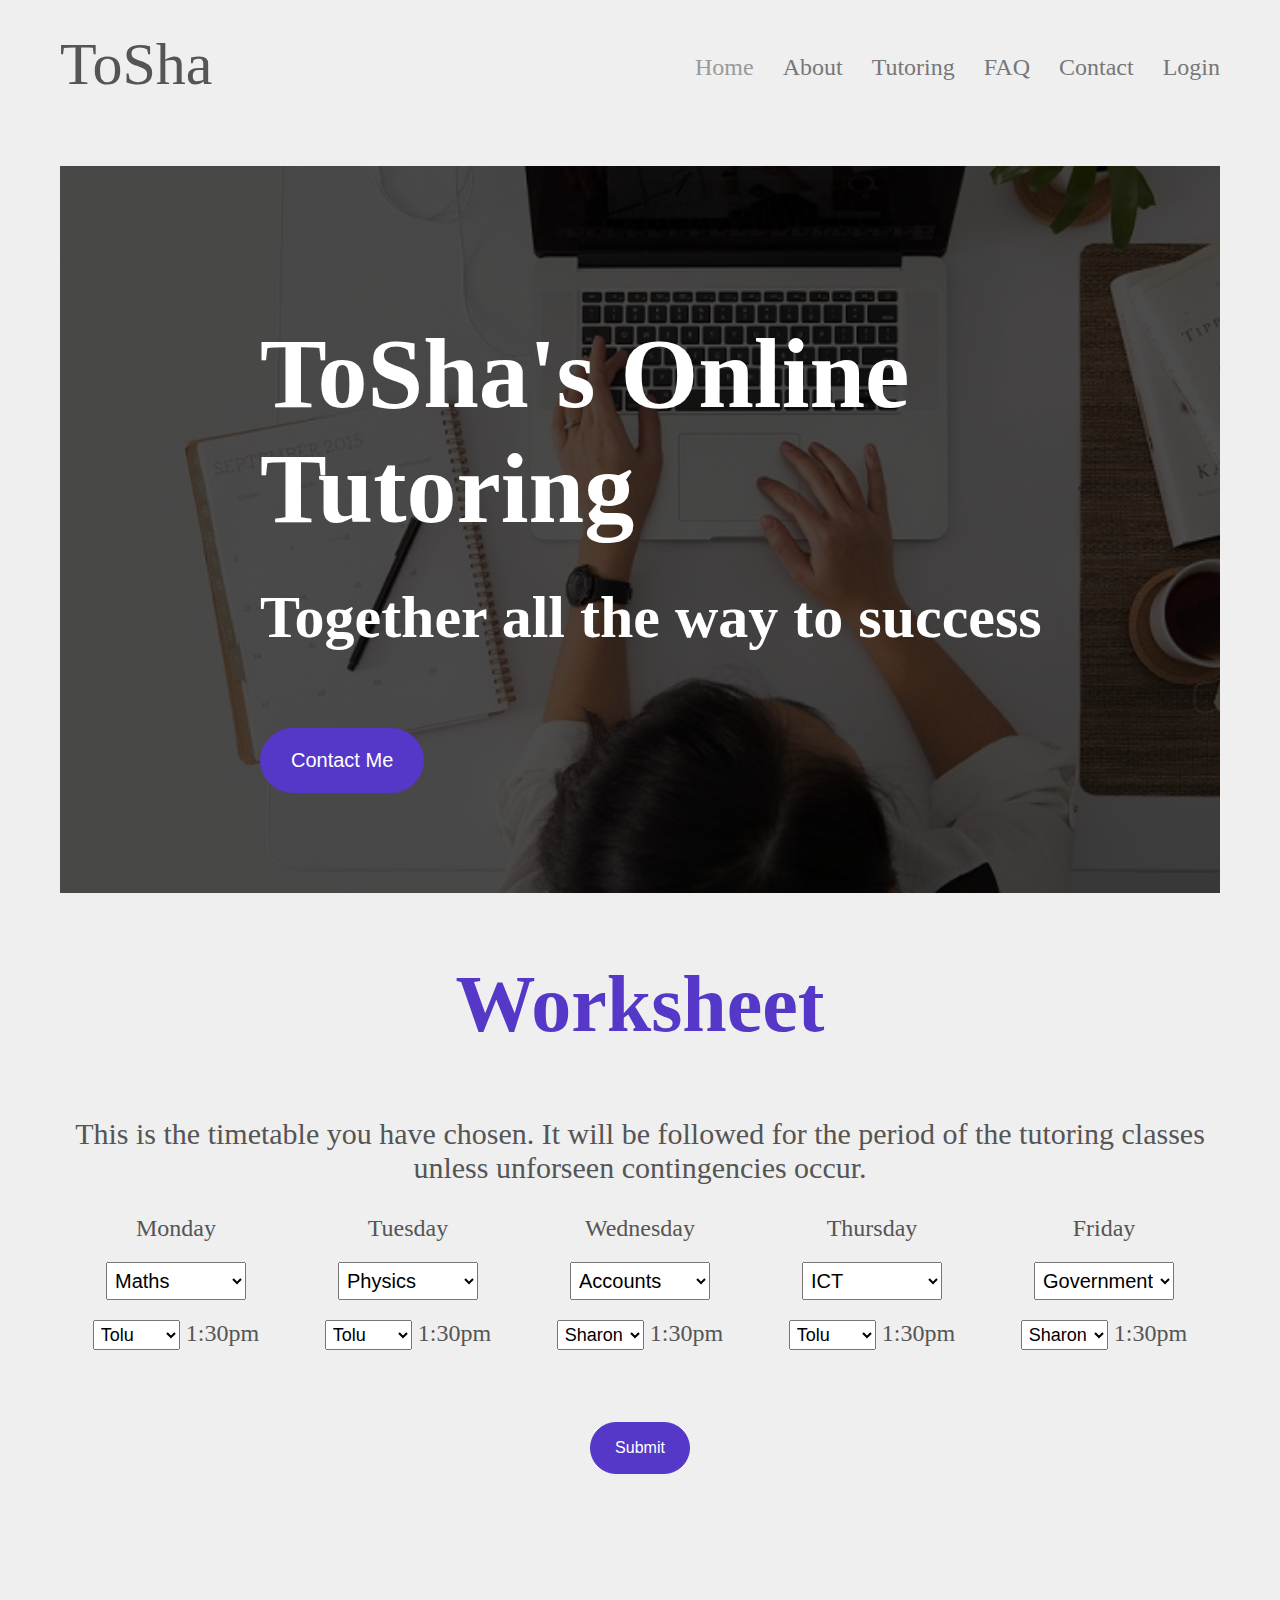
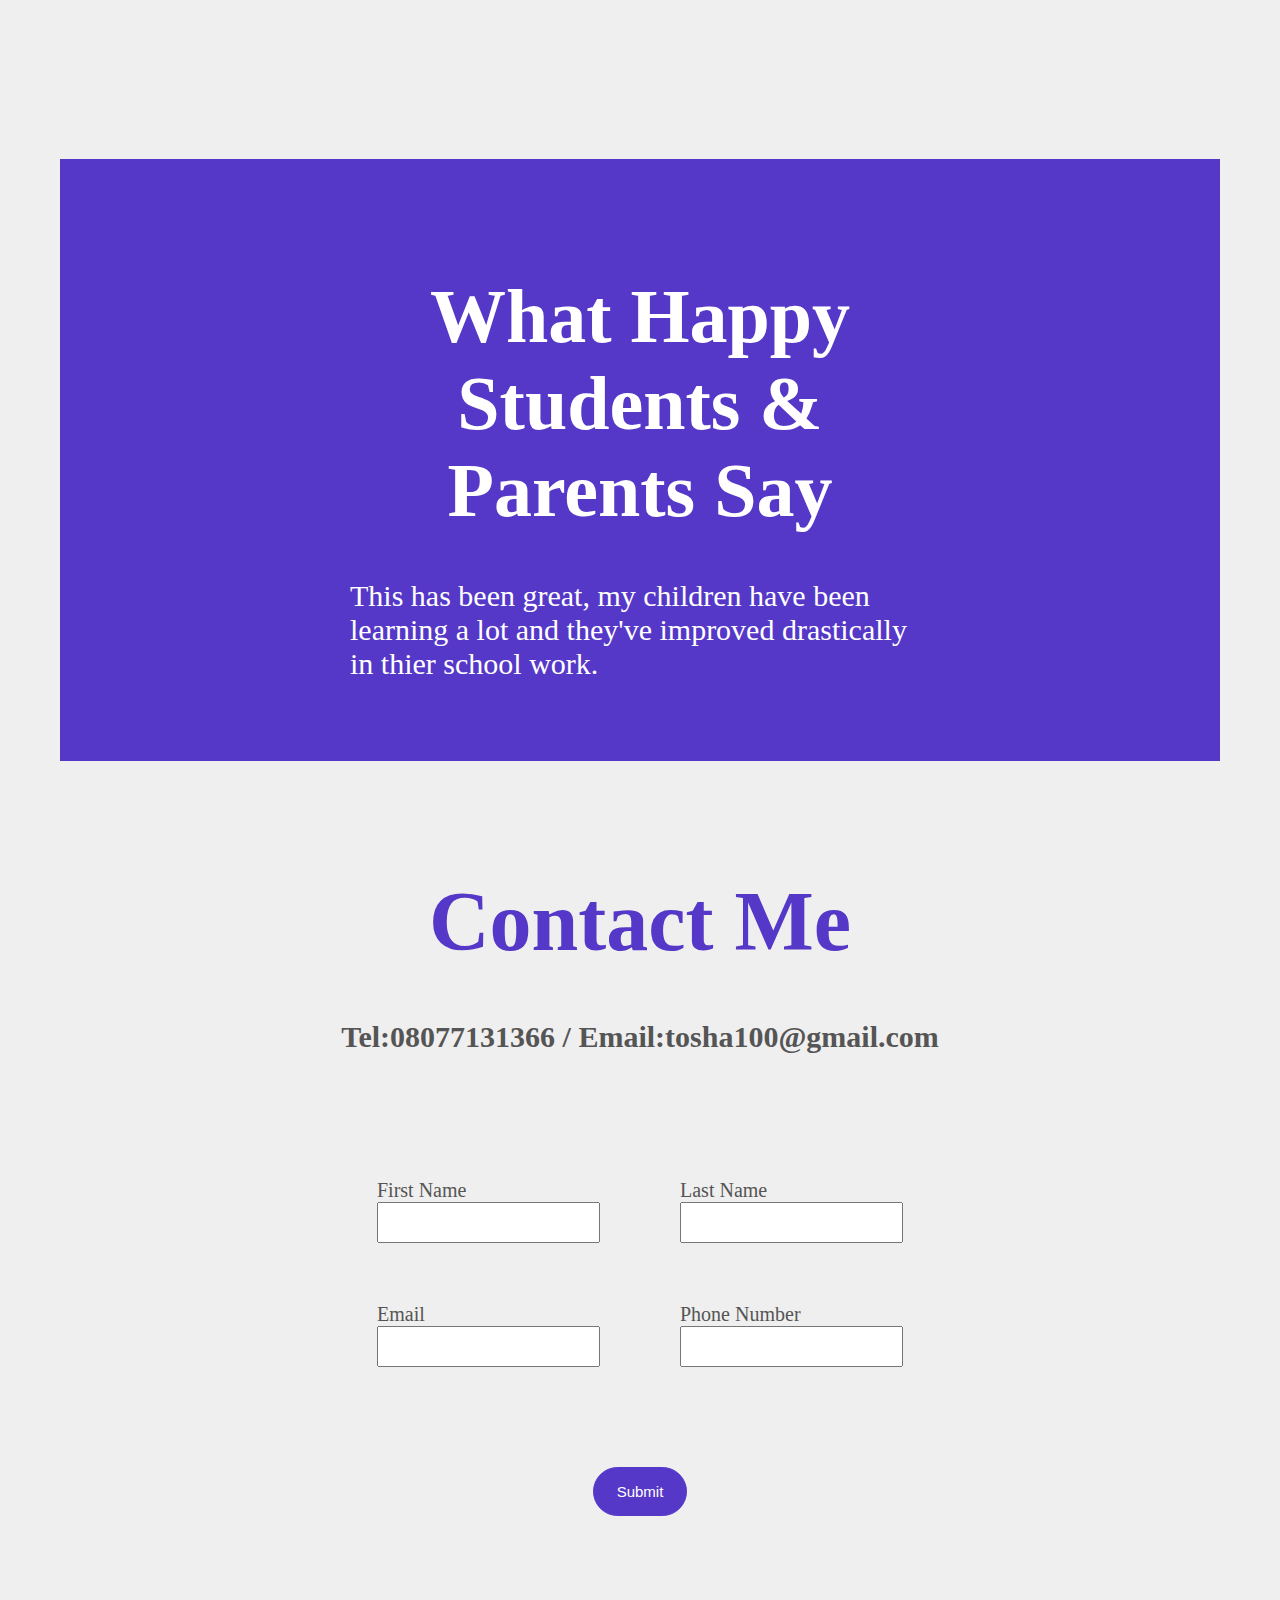
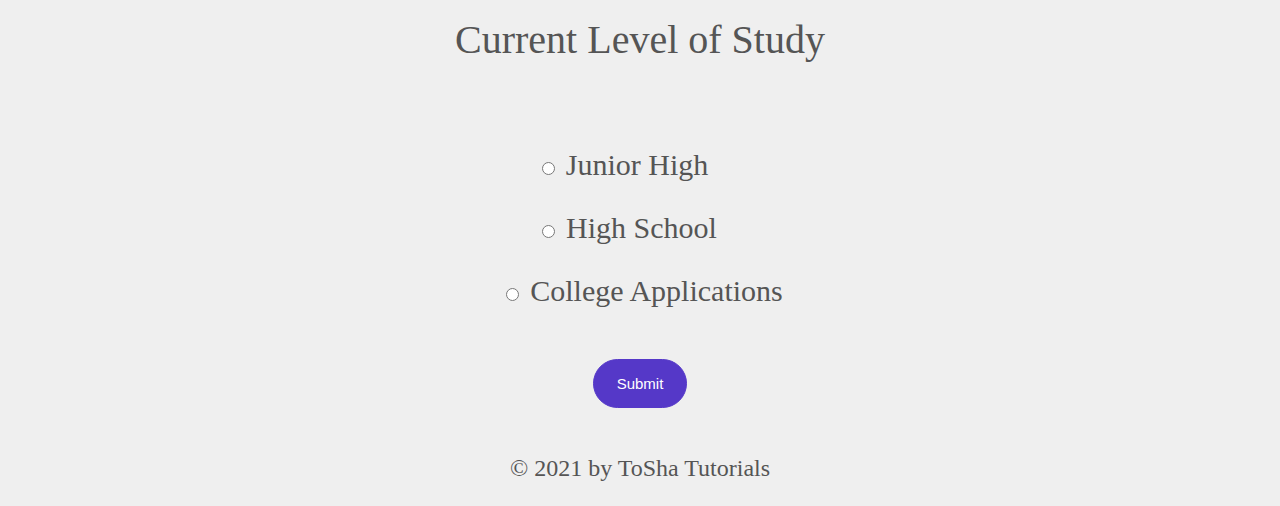
<file: index.html>
<!DOCTYPE html>
<html lang="en">
<head>
	<title>ToSha Group of Tutorials</title>
		<meta charset="utf-8">
		<meta name="viewport" content="width=device-width, initial-scale=1">
		<link rel="stylesheet" type="text/css" href="resources/css/style.css">
		<link rel="stylesheet" type="text/css" href="resources/queries/indexquery.css">
</head>
<body>
	<div class="container">
		<section class="head">
			<header>
				<span>ToSha</span>
			</header>
				<nav>
					<ul>
						<li><a href="#" id="home">Home</a></li>
						<li><a href="about-me.html" id="about">About</a></li>
						<li><a href="how-it-works.html" id="tutor" target="_self">Tutoring</a></li>
						<li><a href="#" id="faq">FAQ</a></li>
						<li><a href="#" id="contact">Contact</a></li>
						<li><a href="#" id="login">Login</a></li>
					</ul>
				</nav>
		</section>
		<section class="background-1">
			<h1>ToSha's Online<br> Tutoring<br><span id="short">Together all the way to success</span></h1>
			<div class="contact-row">
				<div class="contact-submit">
					<input type="submit" value="Contact Me" id="submit">
				</div>
			</div>
		</section>
		<section class="worksheets">
			<div class="worksheet-text">
				<h2>Worksheet</h2>
				<p>This is the timetable you have chosen. It will be followed for the period of the tutoring classes unless unforseen contingencies occur.</p> 
			</div>
			<div class="col">
				<div class="col1">
					<span id="monday">Monday</span><br>
					<select name="first-pick" id="first-pick">
						<option value="maths">Maths</option>
						<option value="english engine">English</option>  
						<option value="physics">Physics</option>  
						<option value="accounts">Accounts</option>  
						<option value="ict">ICT</option> 
						<option value="government">Government</option>  
						<option value="crs">CRS</option> 
					</select><br>
					<select class="teachername">
						<option value="Tolu" id="teach-name1">Tolu</option>
						<option value="Sharon" id="teach-name2">Sharon</option>
					</select>
					<span id="time1">1:30pm</span>
				</div>
				<div class="col2">
					<span id="tuesday">Tuesday</span><br>
					<select name="second-pick" id="second-pick">
						<option value="maths">Maths</option>
						<option value="english engine">English</option>  
						<option value="physics" selected>Physics</option>  
						<option value="accounts">Accounts</option>  
						<option value="ict">ICT</option>  
						<option value="government">Government</option>  
						<option value="crs">CRS</option>
					</select><br>
					<select class="teachername">
						<option value="Tolu" id="teach-name1" selected>Tolu</option>
						<option value="Sharon" id="teach-name2">Sharon</option>
					</select>
					<span id="time2">1:30pm</span>
				</div>
				<div class="col3">
					<span id="wednesday">Wednesday</span><br>
					<select name="third-pick" id="third-pick">
						<option value="maths">Maths</option>
						<option value="english engine">English</option>  
						<option value="physics">Physics</option>  
						<option value="accounts" selected>Accounts</option>  
						<option value="ict">ICT</option>
						<option value="government">Government</option>  
						<option value="crs">CRS</option>  
					</select><br>
					<select class="teachername">
						<option value="Tolu" id="teach-name1">Tolu</option>
						<option value="Sharon" id="teach-name2" selected>Sharon</option>
					</select>
					<span id="time3">1:30pm</span>
				</div>
				<div class="col4">
					<span id="thursday">Thursday</span><br>
					<select name="fourth-pick" id="fourth-pick">
						<option value="maths">Maths</option>
						<option value="english engine">English</option>  
						<option value="physics">Physics</option>  
						<option value="accounts">Accounts</option>  
						<option value="ict" selected>ICT</option>
						<option value="government">Government</option>  
						<option value="crs">CRS</option>
					</select><br>
					<select class="teachername">
						<option value="Tolu" id="teach-name1" selected>Tolu</option>
						<option value="Sharon" id="teach-name2">Sharon</option>
					</select>
					<span id="time4">1:30pm</span>
				</div>
				<div class="col5">
					<span id="friday">Friday</span><br>
					<select name="fifth-pick" id="fifth-pick">
						<option value="maths">Maths</option>
						<option value="english engine">English</option>  
						<option value="physics">Physics</option>  
						<option value="accounts">Accounts</option>  
						<option value="ict">ICT</option>  
						<option value="government" selected>Government</option>  
						<option value="crs">CRS</option>  
					</select><br>
					<select class="teachername">
						<option value="Tolu" id="teach-name1">Tolu</option>
						<option value="Sharon" id="teach-name2" selected>Sharon</option>
					</select>
					<span id="time5">1:30pm</span>
				</div>
			</div>
			<div class="submit-row">
				<div class="worksheet-button">
					<input type="submit" value="Submit" id="submit_added">
				</div>
			</div>
		</section>
		<section class="testimony">
			<div class="testimony-adj">
				<div class="test-big-text">
					<h3>What Happy<br> Students &<br> Parents Say</h3>
				</div>
				<div class="test-small-text">
					<p id="test">This has been great, my children have been learning a lot and they've improved drastically in thier school work.</p>
				</div>
			</div>
		</section>
		<section class="contact-me">
			<div class="contact-text">
				<h4>Contact Me<br><span>Tel:08077131366 / Email:tosha100@gmail.com</span></h4>
			</div>
			<div class="contact-form">
				<div class="contact-info">
					<form method="post" action="how-it-works.html">
						<div class="row">
							<div class="firstname">
								<label for="firstname">First Name</label><br>
								<input type="text" name="firstname" id="firstname" required>
							</div>
							<div class="lastname">
								<label for="lastname">Last Name</label><br>
								<input type="text" name="lastname" id="lastname" required>
							</div>
						</div>
						<div class="row">
							<div class="email">
								<label for="email">Email</label><br>
								<input type="email" name="email" id="email" required>
							</div>
							<div class="phone">
								<label for="phone">Phone Number</label><br>
								<input type="tel" name="phone" id="phone" pattern="[0-9]{3}[0-9]{4}[0-9]{4}" required>
							</div>
						</div>
						<div class="submit-button">
							<input type="submit" name="submit" value="Submit" id="submit2">
						</div>
					</form>
				</div>
				<div class="level-of-study">
					<p>Current Level of Study</p><br>
					<div class="level-contents">
						<input type="radio" id="junior" name="school" value="junior">
						<label for="junior high" id="jh">Junior High</label><br>
						<input type="radio" id="high" name="school" value="high">
						<label for="high school" id="hs">High School</label><br>
						<input type="radio" id="college" name="school" value="college">
						<label for="college applications" id="ca">College Applications</label>
					</div>
				</div>
				<div class="submit-row">
					<input type="submit" name="submit" value="Submit" id="submit3">
				</div>
			</div>
		</section>
		<footer>
			<p>&#169; 2021 by ToSha Tutorials</p> 
		</footer>
	</div>
</body>
</html>
</file>
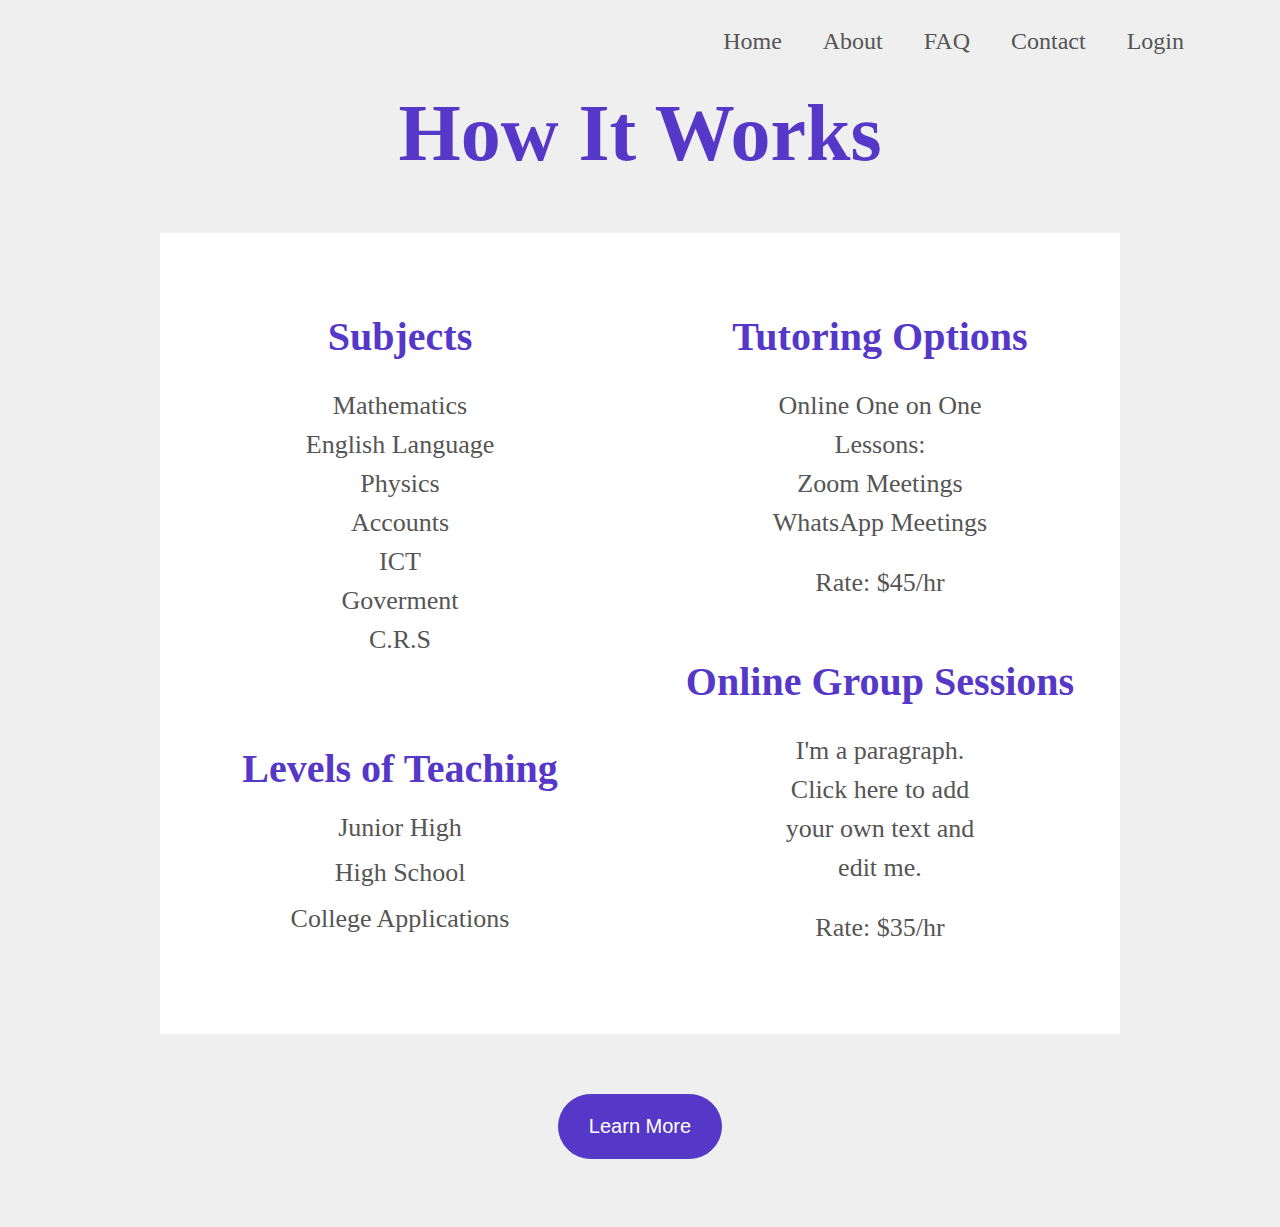
<file: how-it-works.html>
<!DOCTYPE html>
<html lang="en">
<head>
	<title>How it Works</title>
		<meta charset="utf-8">
		<meta name="viewport" content="width=device-width, initial-scale=1">
		<link rel="stylesheet" type="text/css" href="resources/css/how-it-works.css">
		<link rel="stylesheet" type="text/css" href="resources/queries/how-it-works-query.css">
</head>
<body>
	<div class="container">
		<section class="head">
			<header>
				<nav>
					<ul>
						<li><a href="index.html">Home</a></li>
						<li><a href="about-me.html">About</a></li>
						<li><a href="#">FAQ</a></li>
						<li><a href="#">Contact</a></li>
						<li><a href="#">Login</a></li>
					</ul>
				</nav>
			</header>
		</section>
		<section class="how-it-works">
			<div class="adjustments">
				<h1>How It Works</h1>
			</div>
		</section>
		<section class="body">
			<div class="sections">
				<div class="section1">
					<div class="subjects">
						<span>Subjects</span><br>
						<p>Mathematics<br>English Language<br>Physics<br>Accounts<br>ICT<br>Goverment<br>C.R.S</p>
					</div>
					<div class="levels-of-teaching">
						<span>Levels of Teaching</span>
						<p>Junior High</p>
						<p>High School</p>
						<p>College Applications</p>
					</div>
				</div>
				<div class="section2">
					<div class="tutoring-options">
						<span>Tutoring Options</span><br>
						<p>Online One on One Lessons:<br>Zoom Meetings<br>WhatsApp Meetings</p>
						<span id="amount">Rate: $45/hr</span>
					</div>
					<div class="online-group-sessions">
						<span>Online Group Sessions</span>
						<p>I'm a paragraph. Click here to add your own text and edit me.</p>
						<span id="amount">Rate: $35/hr</span>
					</div>
				</div>
			</div>
		</section>
		<div class="learn-more-row">
			<div class="col span-2-of-3">
				<input type="submit" value="Learn More" id="learn">
			</div>
		</div>
	</div>
</body>
</html>
</file>
<file: resources/css/style.css>
/*/*----------------------------------*/
    /* BASIC SETUP */
    /*----------------------------------*/

    * {
        padding: 0;
        box-sizing: border-box;
        font-style: Arial;
    }

    html,
    body {
        background-color: #fff;
        color: #555;
        font-family: "Source Sans Pro";
        font-size: 20px;
        text-rendering: optimizeLegibility;
        overflow-x: hidden;
        background-color: #efefef;
    }

    body {
        margin: 0 3em;
    }

/*/*----------------------------------*/
/* HEAD */
/*----------------------------------*/

.head {
    margin-top: 1.5em;
}

.head span {
    font-size: 3rem;
}

nav ul {
    float: right;
    margin-top: -45px;
}

nav li {
    display: inline;
    font-size: 1.2rem;
}

nav a {
    color: #777;
    margin-left: 1em;
    text-decoration: none;
}

nav a:hover,
nav a:active {
    text-decoration: none;
    color: #5538C8;
}

#home {
    color: #999;
    cursor: default;
}

/*/*----------------------------------*/
/* BACKGROUND 1 */
/*----------------------------------*/

.background-1 {
    background-image: linear-gradient(rgba(0, 0, 0, 0.7), rgba(0, 0, 0, 0.7)), url("../img/online1.jpg");
    background-repeat: no-repeat;
    background-position: center;
    background-size: cover;
    background-attachment: fixed;
}

.background-1 h1 {
    color: #fff;
    padding: 1.5em 1em 0 2em;
    font-size: 5rem;
}

#short {
    font-size: 3rem;
}

.contact-row {
    display: flex;
    justify-content: flex-start;
    padding: 0 0 5em 10em;
    /* margin-left: 10em; */
}

#submit {
    cursor: pointer;
    font-size: 1rem;
}

input[type="submit"] {
    padding: 1em 1.5em;
    color: #fff;
    border-radius: 5em;
    transition: background-color 0.2s, border 0.2s, color 0.2s;
    background-color: #5538C8;
    border: 1px solid #5538C8;
}

input[type=submit]:hover,
input[type=submit]:active  {
    background-color: #7f7aeb;
}

#contactme {
    color: #fff;
    padding: 0.75em;
    margin: 1.5em 1em 0 1em;
}

/*/*----------------------------------*/
/* WORKSHEETS */
/*----------------------------------*/

.worksheets {
    height: 600px;
    margin-bottom: 10em;
}

.worksheet-text h2 {
    color: #5538C8;
    font-size: 4rem;
    text-align: center;
}

.worksheet-text p {
    font-size: 1.5rem;
    text-align: center;
}

.col {
    display: flex;
    justify-content: space-between;
    margin-bottom: 3em;
    font-size: 1.2rem;
}

#first-pick,
#second-pick,
#third-pick,
#fourth-pick,
#fifth-pick {
    font-size: 1rem;
    width: 7em;
    margin: 1em 0;
    padding: 0.3em 0.2em;
}

.col1,
.col2,
.col3,
.col4,
.col5 {
    width: 20%;
    text-align: center;
}

.teachername {
    padding: 3px;
    font-size: 0.9rem;
}

.submit-row {
    display: flex;
    justify-content: center;
}

#submit_added {
    font-size: 0.8rem;
    cursor: pointer;
}

/*/*----------------------------------*/
/* TESTIMONY */
/*----------------------------------*/

.testimony {
    background-color: #5538C8;
    color: #fff;
    height: auto;
}

.testimony h3 {
    padding: 1.5em 0 0 2em;
    font-size: 3.8rem;
}

.testimony-adj {
    display: flex;
    padding-bottom: 4em;
    align-items: center;
}

.test-big-text {
    width: 50%;
}

.test-small-text {
    width: 50%;
}

#test {
    font-size: 1.5rem;
    margin: 1.5em 0 0 0;
}

/*/*----------------------------------*/
/* CONTACT ME */
/*----------------------------------*/

.contact-text {
    text-align: center;
}

.contact-text h4 {
    font-size: 4.2rem;
    color: #5538C8;
}

.contact-text span {
    font-size: 1.5rem;
    color: #555;
}

.row {
    display: flex;
    justify-content: center;
}

.firstname,
.lastname {
    margin: 0 2em 3em 2em;
}

.email,
.phone {
    margin: 0 2em 5em 2em;
}

input[type="text"],
input[type="email"],
input[type="tel"] {
    padding: 10px 10px;
    font-size: 0.75rem;
}

.level-of-study p {
    font-size: 2rem;
    text-align: center;
}

.level-contents {
    text-align: center;
}

#junior {
    margin: 1.2em 0.2em 1.2em 2em;
    font-size: 1.5rem;
}

#high {
    margin: 0 0.2em 1.2em 2em;
    font-size: 1.5rem;
}

#college {
    margin: 0 0.2em 0 2em;
    font-size: 1.5rem;
}

#jh {
    font-size: 1.5rem;
}
#hs {
    font-size: 1.5rem;
}
#ca {
    font-size: 1.5rem;
}

.submit-button {
    display: flex;
    justify-content: center;
    margin-bottom: 5em;
}

#submit2 {
    font-size: 00.75rem;
}

#submit3 {
    cursor: pointer;
    font-size: 0.75rem;
    margin: 1.5em 0;
}

/*/*----------------------------------*/
/* FOOTER */
/*----------------------------------*/

footer {
    text-align: center;
    font-size: 1.2rem;
}
</file>
<file: resources/queries/indexquery.css>
@media (min-width: 1024px) and (max-width: 1600px) {
    /*-- TESTIMONY --*/

    .testimony-adj {
        flex-direction: column;
    }

    .test-big-text {
        width: 100%;
        text-align: center;
    }

    .test-big-text h3 {
        margin: 0;
        padding: 1.5em 0 0 0;
    }

    #test {
        width: 100%;
    }

    /*-- CONTACT ME --*/

    .contact-form {
        flex-direction: column;
        align-items: center;
    }

    .level-of-study {
        width: 100%;
        text-align: center;
    }

    #junior {
        margin: 1.2em 0.2em 1.2em 0;
    }

    #jh {
        margin-right: 1em;
    }

    #high {
        margin: 0 0.2em 1.2em 0.3em;
    }

    #hs {
        margin-right: 1em;
    }

    #college {
        margin: 0 0.2em 1.2em 0.3em;
    }
}

@media (min-width: 768px) and (max-width: 1023px) {
    /*-- BACKGROUND-1 --*/

    nav ul {
        display: inline-block;
        margin-top: 1em;
        text-align: center;
    }

    .background-1 h1 {
        padding: 1.5em 1em 0 1em;
        text-align: center;
    }

    .contact-row {
        padding-left: 0;
        justify-content: center;
    }

    /*-- TESTIMONY --*/
    
    .testimony-adj {
        flex-direction: column;
    }
    
    .testimony h3 {
        margin: 0;
        padding: 1.5em 1.5em 0 1.5em;
        text-align: center;
    }
    
    .test-big-text {
        width: 100%;
    }
    
    .test-small-text {
        margin-left: 25%;
        margin-right: 25%;
    }

    /*-- CONTACT ME --*/

    .contact-form {
        flex-direction: column;
    }

    .contact-info {
        padding: 0;
    }
    
    .level-of-study {
        width: 100%;
        text-align: center;
    }

    .level-of-study span {
        font-size: 2rem;
    }

    #high {
        margin-left: 0.7em;
    }

    #college {
        margin-left: 3em;
    }
}

@media (min-width: 540px) and (max-width: 767px) {
    /*-- BACKGROUND-1 --*/

    nav ul {
        margin-top: 1em;
    }

    nav a {
        margin-left: 0.5em;
    }

    nav a:last-child {
        margin-left: 0.1em;
    }

    .background-1 h1 {
        padding: 1em 0 0 0;
        margin-left: 0.3em;
        margin-right: 0.5em;
    }

    .contact-row {
        padding-left: 0;
        justify-content: center;
    }

    /*-- WORKSHEETS --*/

    .worksheet {
        margin-bottom: 3em;
    }

    .worksheet-text p {
        font-size: 1.8rem;
    }

    .col {
        flex-direction: column;
        font-size: 1.7rem;
    }

    .col1,
    .col2,
    .col3,
    .col4,
    .col5 {
        width: 100%;
    }

    /*-- TESTIMONY --*/

    .testimony-adj {
        flex-direction: column;
    }

    .test-big-text,
    .test-small-text {
        width: 100%;
    }

    .test-big-text h3 {
        text-align: center;
        padding: 0;
    }

    #test {
        text-align: center;
    }

    /*-- CONTACT ME --*/

    .contact-form {
        flex-direction: column;
    }

    .contact-info,
    .level-of-study {
        width: 100%;
    }

    .row {
        flex-direction: column;
    }

    input[type="text"],
    input[type="email"],
    input[type="tel"] {
        width: 100%;
    }
    
    .level-of-study {
        text-align: center;
    }

    #junior,
    #high,
    #college {
        margin-left: 0;
    }

    /* #submit3 {
        margin: 3em 0 0 10em;
    } */
}

@media (min-width: 400px) and (max-width: 539px) {
    /*---- BODY ----*/
    body {
        margin: 0 2em;
    }

    /*-- BACKGROUND-1 --*/

    nav ul {
        padding-top: 1.8em;
    }

    nav a {
        margin-left: 0.2em;
    }

    nav a:last-child {
        margin-left: 0.1em;
    }

    .background-1 h1 {
        font-size: 3.5rem;
        padding: 1em 0 0 0;
        margin-left: 0.3em;
        margin-right: 0.5em;
    }

    #short {
        font-size: 2.5rem;
    }

    .contact-row {
        padding-left: 0;
        justify-content: center;
    }

    /*-- WORKSHEETS --*/

    .worksheet-text h2 {
        font-size: 3.2rem;
    }

    .worksheet-text p {
        font-size: 1.7rem;
    }

    .col {
        flex-direction: column;
        font-size: 2rem;
    }

    .col1,
    .col2,
    .col3,
    .col4,
    .col5 {
        width: 100%;
    }

    /*-- TESTIMONY --*/
    
    .testimony-adj {
        flex-direction: column;
    }

    .test-big-text,
    .test-small-text {
        width: 100%;
    }

    .test-big-text h3 {
        text-align: center;
        padding: 0;
    }

    .test-small-text {
        text-align: center;
    }

    /*--- CONTACT ME ---*/

    .contact-text h4 {
        font-size: 3rem;
    }

    .contact-form {
        flex-direction: column;
    }
    
    .row {
        flex-direction: column;
    }

    input[type="text"],
    input[type="email"],
    input[type="tel"] {
        width: 100%;
    }

    #submit2 {
        margin-left: 1em;
    }

    .level-of-study span {
        font-size: 1.8rem;
    }

    .contact-info,
    .level-of-study {
        width: 100%;
    }
}

@media (min-width: 375px) and (max-width: 399px) {

    .background-1 {
        background-repeat: no-repeat;
        background-position: center;
        background-size: cover;
    }

    .row {
        flex-direction: column;
    }

    input[type="text"],
    input[type="email"],
    input[type="tel"] {
        width: 100%;
    }
}

@media (min-width: 350px) and (max-width: 374px) {

    .background-1 {
        background-repeat: no-repeat;
        background-position: center;
        background-size: cover;
    }
    
    .row {
        flex-direction: column;
    }

    input[type="text"],
    input[type="email"],
    input[type="tel"] {
        width: 100%;
    }
}
</file>
<file: resources/css/how-it-works.css>
/*/*----------------------------------*/
/* BASIC SETUP */
/*----------------------------------*/

* {
    padding: 0;
    box-sizing: border-box;
    font-style: Arial;
}

html,
body {
    background-color: #fff;
    color: #555;
    font-family: "Source Sans Pro";
    font-size: 20px;
    text-rendering: optimizeLegibility;
    overflow-x: hidden;
    background-color: #efefef;
}

body {
    margin-left: 3em;
    margin-right: 3em;
}

/*/*----------------------------------*/
/* HEAD */
/*----------------------------------*/

nav ul {
    float: right;
}

nav li {
    display: inline;
    margin-right: 1.5em;
    font-size: 1.2rem;
}

nav a {
    text-decoration: none;
    color: #555;
}

nav a:hover,
nav a:active {
    color: #5538C8;
}

/*/*----------------------------------*/
/* HOW IT WORKS */
/*----------------------------------*/

.adjustments h1 {
    font-size: 4rem;
    color: #5538C8;
    text-align: center;
    padding-top: 1em;
    margin-top: 0;
}

/*/*----------------------------------*/
/* BODY */
/*----------------------------------*/

.body {
    margin: 0 5em;
}

.sections {
    display: flex;
    background-color: #fff;
    text-align: center;
    padding: 4em 0;
}

.section1,
.section2 {
    width: 50%;
}

.subjects {
    padding-bottom: 3em;
}

.subjects span {
    color: #5538C8;
    font-size: 2rem;
    font-weight: bold;
}

.subjects p {
    padding: 0 5em;
    font-size: 1.3rem;
    line-height: 1.5em;
}

.levels-of-teaching span {
    color: #5538C8;
    font-size: 2rem;
    font-weight: bold;
}

.levels-of-teaching p {
    padding: 0 5em;
    font-size: 1.3rem;
    line-height: 0.75em;
}

.tutoring-options {
    padding-bottom: 3em;
}

.tutoring-options span {
    color: #5538C8;
    font-size: 2rem;
    font-weight: bold;
}

.tutoring-options p {
    padding: 0 5em;
    font-size: 1.3rem;
    line-height: 1.5em;
}

.online-group-sessions span {
    color: #5538C8;
    font-size: 2rem;
    font-weight: bold;
}

.online-group-sessions p {
    padding: 0 5em;
    font-size: 1.3rem;
    line-height: 1.5em;
}

#amount {
    color: #555;
    font-size: 1.3rem;
    font-weight: normal;
}

.span-2-of-3 {
    text-align: center;
}

#learn {
    cursor: pointer;
    font-size: 1rem;
    margin: 3em 0;
}

input[type=submit] {
    padding: 1em 1.5em;
    color: #fff;
    border-radius: 5em;
    transition: background-color 0.2s, border 0.2s, color 0.2s;
}

input[type=submit] {
    background-color: #5538C8;
    border: 1px solid #5538C8;
}

input[type=submit]:hover,
input[type=submit]:active  {
    background-color: #7f7aeb;
}
</file>
<file: resources/queries/how-it-works-query.css>
/*--- BODY ---*/
@media (min-width: 768px) and (max-width: 1023px) {
    .sections {
        flex-direction: column;
    }

    .section1,
    .section2 {
        width: 100%;
        /* margin: 0; */
        /* padding: 0; */
    }

    .levels-of-teaching {
        padding-bottom: 3em;
    }

}
</file>
